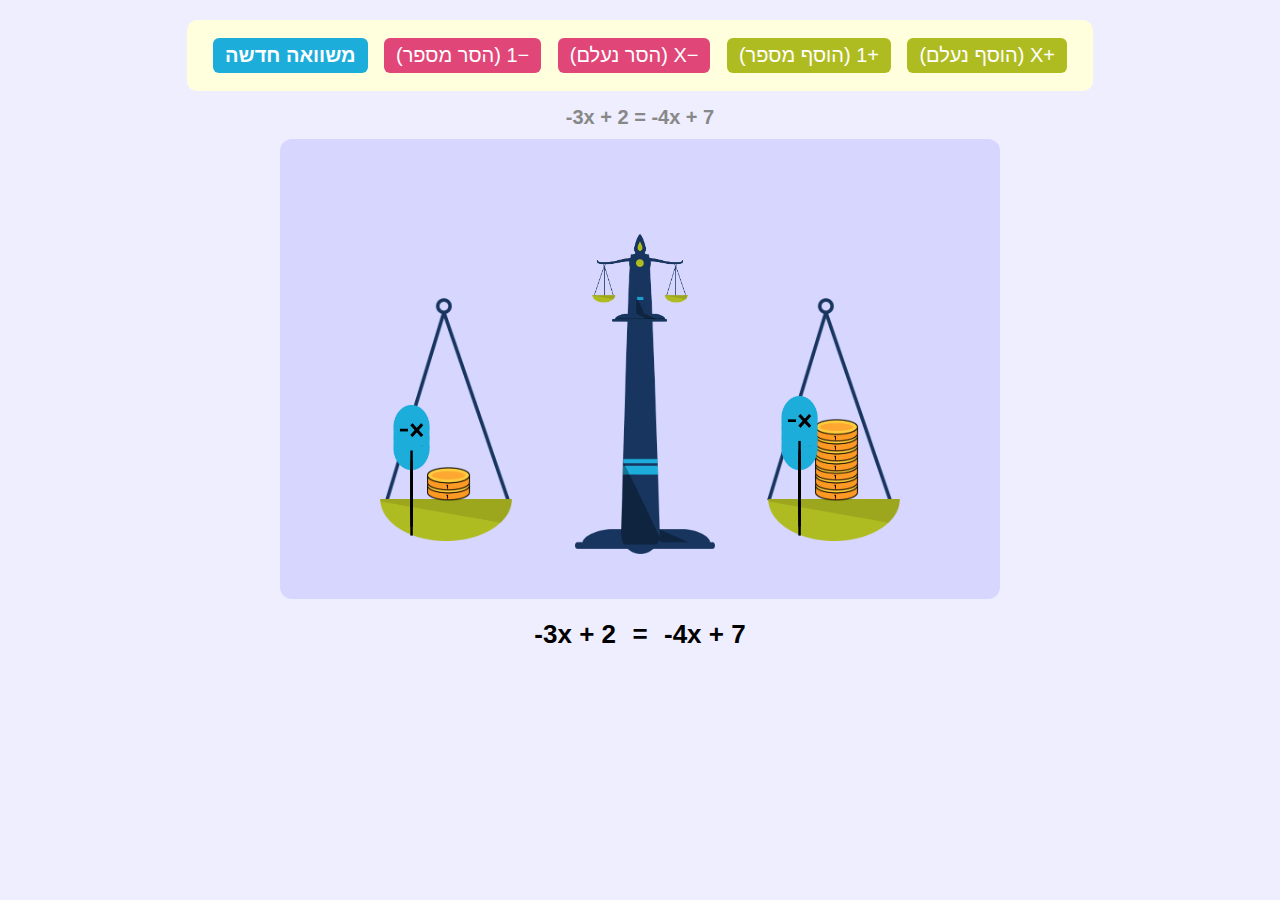
<file: index.html>
<!DOCTYPE html>
<html lang="he" dir="rtl">
<head>
  <meta charset="UTF-8">
  <title>מאזני השוויון</title>
  <meta name="viewport" content="width=device-width, initial-scale=1.0">
  <style>
    body {
      font-family: Arial, sans-serif;
      background-color: #eef;
      margin: 0;
      padding: 20px;
      text-align: center;
    }

    .btn {
      border: none;
      border-radius: 6px;
      color: white;
      font-size: 20px;
      margin: 6px;
      padding: 6px 12px;
      cursor: pointer;
    }

    .add { background-color: #afbc21; }
    .sub { background-color: #e14679; }
    .new { background-color: #1daddb; font-weight: bold; }

    #control-panel {
      background-color: #ffd;
      border-radius: 10px;
      display: inline-block;
      padding: 12px 20px;
      margin-bottom: 15px;
    }

    #originalEq {
      font: bold 20px Arial;
      color: #888;
      margin-bottom: 10px;
      direction: ltr;
      text-align: center;
    }

    #eq {
      font: bold 26px Arial;
      margin-top: 10px;
      direction: ltr;
      text-align: center;
    }

    .equation-part {
      display: inline-block;
      min-width: 100px;
    }

    #success {
      font: bold 28px Arial;
      color: blue;
      margin-top: 10px;
      display: none;
    }

    #balance-container {
      position: relative;
      width: 720px;
      height: 460px;
      margin: 0 auto 20px;
      background-color: hsl(240,100%,92%);
      border-radius: 12px;
    }

    #tip, #arm, #col, #base, .bowl, .holder {
      position: absolute;
      background-repeat: no-repeat;
      background-size: contain;
      background-position: center;
    }

    #tip {
      top: 95px;
      left: 345px;
      width: 30px;
      height: 40px;
      background-image: url("שפיץ עליון.png");
      z-index: 200;
    }

    #arm {
      top: 85px;
      left: 100px;
      width: 520px;
      height: 120px;
      background-image: url("מאזניים.png");
      z-index: 150;
      transition: transform 0.3s ease-in-out;
    }

    #col {
      top: 115px;
      left: 310px;
      width: 100px;
      height: 300px;
      background-image: url("עמוד.png");
      z-index: 100;
    }

    #base {
      bottom: 40px;
      left: 295px;
      width: 140px;
      height: 40px;
      background-image: url("בסיס.png");
      z-index: 90;
    }

    .holder {
      width: 125px;
      height: 700px;
      background-image: url("מחזיק כף.png");
      z-index: 80;
      transition: top 0.3s ease-in-out;
    }

    /* מיקום סופר צדדי */
    #holderLt { left: 105px; top: -90px; }
    #holderRt { left: 487px; top: -90px; }

    .bowl {
      width: 132px;
      height: 122px;
      background-image: url("כף.png");
      z-index: 110;
      transition: top 0.3s ease-in-out;
    }

    #bowlLt { left: 100px; top: 320px; }
    #bowlRt { left: 488px; top: 320px; }
  </style>
</head>
<body>

<div id="control-panel">
  <button onclick="chg(0,1)" class="btn add">+X (הוסף נעלם)</button>
  <button onclick="chg(1,1)" class="btn add">+1 (הוסף מספר)</button>
  <button onclick="chg(0,-1)" class="btn sub">−X (הסר נעלם)</button>
  <button onclick="chg(1,-1)" class="btn sub">−1 (הסר מספר)</button>
  <button onclick="newEq()" class="btn new">משוואה חדשה</button>
</div>

<div id="success">כל הכבוד!</div>
<div id="originalEq"></div>

<div id="balance-container">
  <div id="tip"></div>
  <div id="arm"></div>
  <div id="col"></div>
  <div id="holderLt" class="holder"></div>
  <div id="holderRt" class="holder"></div>
  <div id="bowlLt" class="bowl"></div>
  <div id="bowlRt" class="bowl"></div>
  <div id="base"></div>
</div>

<div id="eq">
  <span id="eqLt" class="equation-part"></span>
  <span>=</span>
  <span id="eqRt" class="equation-part"></span>
</div>

<script>
let my = { imgHome: '' };

function getRandomInt(min, max) {
  return Math.floor(Math.random() * (max - min + 1)) + min;
}

function eqFmt(a) {
  let [x, n] = a;
  let s = '';
  if (x !== 0) {
    if (x === -1) s += '−x';
    else if (x === 1) s += 'x';
    else s += x + 'x';
  }
  if (n !== 0) {
    if (n > 0 && s) s += ' + ' + n;
    else if (n > 0) s += n;
    else s += '−' + Math.abs(n);
  }
  return s || '0';
}

function newEq() {
  const xVal = getRandomInt(2, 6);
  my.bowlWts = [[1, 0], [0, xVal]];
  for (let i = 0; i < 2; i++) {
    const typ = i;
    let amt = getRandomInt(1, 4);
    if (getRandomInt(0, 1)) amt = -amt;
    my.bowlWts[0][typ] += amt;
    my.bowlWts[1][typ] += amt;
  }

  updateDisplay();
  document.getElementById("originalEq").textContent = eqFmt(my.bowlWts[0]) + " = " + eqFmt(my.bowlWts[1]);
}

function updateDisplay() {
  document.getElementById("eqLt").textContent = eqFmt(my.bowlWts[0]);
  document.getElementById("eqRt").textContent = eqFmt(my.bowlWts[1]);

  const ok = (my.bowlWts[0][0] === 1 && my.bowlWts[0][1] === 0);
  document.getElementById("success").style.display = ok ? 'block' : 'none';

  placeWts();
  tiltScale(2);
  setTimeout(() => tiltScale(-2), 300);
  setTimeout(() => tiltScale(0), 600);
}

function placeWts() {
  let bowls = ['bowlLt', 'bowlRt'];
  for (let b = 0; b < 2; b++) {
    let html = '';
    for (let i = 0; i < Math.abs(my.bowlWts[b][1]); i++) {
      let img = my.bowlWts[b][1] > 0 ? 'מטבע.png' : 'בלון מינוס 1.png';
      let top = my.bowlWts[b][1] > 0 ? 14 - i * 8 : -30 - i * 8;
      let width = my.bowlWts[b][1] > 0 ? '34%' : '26%';
      html += `<img src="${img}" style="position:absolute; width:${width}; top:${top}%; left:35%;">`;
    }
    for (let i = 0; i < Math.abs(my.bowlWts[b][0]); i++) {
      let img = my.bowlWts[b][0] > 0 ? 'קובית X.png' : 'בלון מינוס X.png';
      let top = my.bowlWts[b][0] > 0 ? 12 - i * 8 : -28 - i * 8;
      let width = my.bowlWts[b][0] > 0 ? '28%' : '28%';
      html += `<img src="${img}" style="position:absolute; width:${width}; top:${top}%; left:10%;">`;
    }
    document.getElementById(bowls[b]).innerHTML = html;
  }
}

function tiltScale(deg) {
  document.getElementById('arm').style.transform = 'rotate(' + 1.625 * deg + 'deg)';
  document.getElementById('bowlLt').style.top = 320 + 4 * -deg + 'px';
  document.getElementById('bowlRt').style.top = 320 + 4 * deg + 'px';
  document.getElementById('holderLt').style.top = -90 + 2 * -deg + 'px';
  document.getElementById('holderRt').style.top = -90 + 2 * deg + 'px';
}

function chg(type, val) {
  my.bowlWts[0][type] += val;
  my.bowlWts[1][type] += val;
  updateDisplay();
}

window.onload = newEq;
</script>
</body>
</html>
</file>
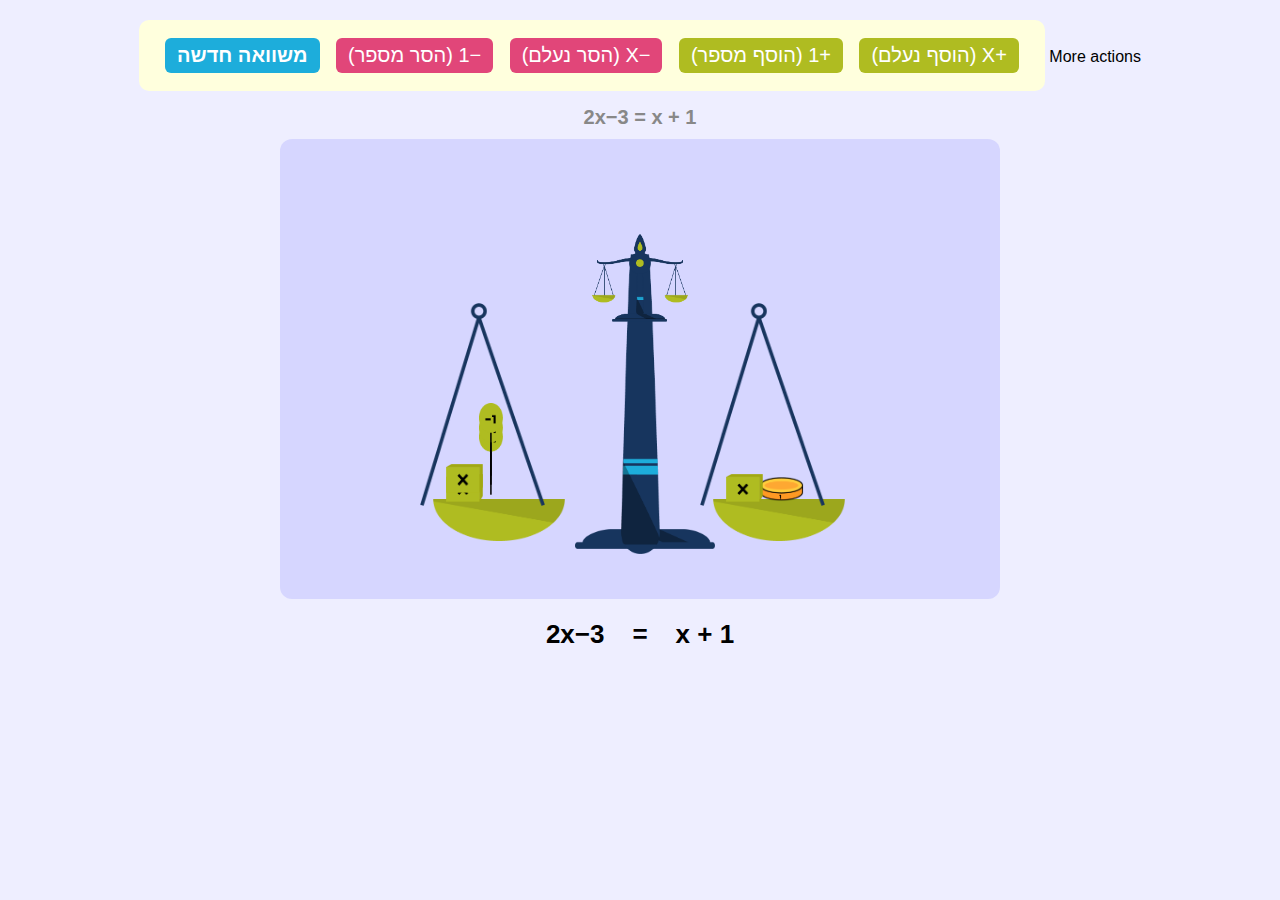
<file: index-new.html>
<!DOCTYPE html>More actions
<html lang="he" dir="rtl">
<head>
  <meta charset="UTF-8">
  <title>מאזני השוויון</title>
  <meta name="viewport" content="width=device-width, initial-scale=1.0">
  <style>
    body {
      font-family: Arial, sans-serif;
      background-color: #eef;
      margin: 0;
      padding: 20px;
      text-align: center;
    }
    .btn {
      border: none;
      border-radius: 6px;
      color: white;
      font-size: 20px;
      margin: 6px;
      padding: 6px 12px;
      cursor: pointer;
    }
    .add { background-color: #afbc21; }
    .sub { background-color: #e14679; }
    .new { background-color: #1daddb; font-weight: bold; }

    #control-panel {
      background-color: #ffd;
      border-radius: 10px;
      display: inline-block;
      padding: 12px 20px;
      margin-bottom: 15px;
    }

    #originalEq {
      font: bold 20px Arial;
      color: #888;
      margin-bottom: 10px;
      direction: ltr;
      text-align: center;
    }

    #eq {
      font: bold 26px Arial;
      margin-top: 10px;
      direction: ltr;
      text-align: center;
    }

    .equation-part {
      display: inline-block;
      min-width: 100px;
    }

    #success {
      font: bold 28px Arial;
      color: blue;
      margin-top: 10px;
      display: none;
    }

    #balance-container {
      position: relative;
      width: 720px;
      height: 460px;
      margin: 0 auto 20px;
      background-color: hsl(240,100%,92%);
      border-radius: 12px;
    }

    #tip, #arm, #col, #base, .bowl, .holder {
      position: absolute;
      background-repeat: no-repeat;
      background-size: contain;
      background-position: center;
    }

    #tip {
      top: 95px;
      left: 345px;
      width: 30px;
      height: 40px;
      background-image: url("שפיץ עליון.png");
      z-index: 200;
    }

    #arm {
      top: 85px;
      left: 100px;
      width: 520px;
      height: 120px;
      background-image: url("מאזניים.png");
      z-index: 150;
      transition: transform 0.3s ease-in-out;
    }

    #col {
      top: 115px;
      left: 310px;
      width: 100px;
      height: 300px;
      background-image: url("עמוד.png");
      z-index: 100;
    }

    #base {
      bottom: 40px;
      left: 295px;
      width: 140px;
      height: 40px;
      background-image: url("בסיס.png");
      z-index: 90;
    }

    .holder {
      width: 125px;
      height: 700px;
      background-image: url("מחזיק כף.png");
      z-index: 115;
      transition: top 0.3s ease-in-out;
    }

    #holderLt { left: 140px; top: -85px; }
    #holderRt { left: 420px; top: -85px; }

    .bowl {
      width: 132px;
      height: 122px;
      background-image: url("כף.png");
      z-index: 110;
      transition: top 0.3s ease-in-out;
    }

    #bowlLt { left: 153px; top: 320px; }
    #bowlRt { left: 433px; top: 320px; }

    .item {
      position: absolute;
      width: 18%;
    }

    .coin {
      top: 7%;
      left: 35%;
    }

    .cube {
      top: 14%;
      left: 10%;
    }

    .balloon {
      width: 10%;
      top: -12%;
      left: 40%;
    }
  </style>
</head>
<body>

<div id="control-panel">
  <button onclick="chg(0,1)" class="btn add">+X (הוסף נעלם)</button>
  <button onclick="chg(1,1)" class="btn add">+1 (הוסף מספר)</button>
  <button onclick="chg(0,-1)" class="btn sub">−X (הסר נעלם)</button>
  <button onclick="chg(1,-1)" class="btn sub">−1 (הסר מספר)</button>
  <button onclick="newEq()" class="btn new">משוואה חדשה</button>
</div>

<div id="success">כל הכבוד!</div>
<div id="originalEq"></div>

<div id="balance-container">
  <div id="tip"></div>
  <div id="arm"></div>
  <div id="col"></div>
  <div id="holderLt" class="holder"></div>
  <div id="holderRt" class="holder"></div>
  <div id="bowlLt" class="bowl"></div>
  <div id="bowlRt" class="bowl"></div>
  <div id="base"></div>
</div>

<div id="eq">
  <span id="eqLt" class="equation-part"></span>
  <span>=</span>
  <span id="eqRt" class="equation-part"></span>
</div>

<script>
let my = { imgHome: '' };

function getRandomInt(min, max) {
  return Math.floor(Math.random() * (max - min + 1)) + min;
}

function eqFmt(a) {
  let [x, n] = a;
  let s = '';
  if (x !== 0) {
    if (x === -1) s += '−x';
    else if (x === 1) s += 'x';
    else s += x + 'x';
  }
  if (n !== 0) {
    if (n > 0 && s) s += ' + ' + n;
    else if (n > 0) s += n;
    else s += '−' + Math.abs(n);
  }
  return s || '0';
}

function newEq() {
  const xVal = getRandomInt(2, 6);
  my.bowlWts = [[1, 0], [0, xVal]];
  for (let i = 0; i < 2; i++) {
    const typ = i;
    let amt = getRandomInt(1, 4);
    if (getRandomInt(0, 1)) amt = -amt;
    my.bowlWts[0][typ] += amt;
    my.bowlWts[1][typ] += amt;
  }

  updateDisplay();
  document.getElementById("originalEq").textContent = eqFmt(my.bowlWts[0]) + " = " + eqFmt(my.bowlWts[1]);
}

function updateDisplay() {
  document.getElementById("eqLt").textContent = eqFmt(my.bowlWts[0]);
  document.getElementById("eqRt").textContent = eqFmt(my.bowlWts[1]);

  const ok = (my.bowlWts[0][0] === 1 && my.bowlWts[0][1] === 0);
  document.getElementById("success").style.display = ok ? 'block' : 'none';

  placeWts();
  tiltScale(2);
  setTimeout(() => tiltScale(-2), 300);
  setTimeout(() => tiltScale(0), 600);
}

function placeWts() {
  let bowls = ['bowlLt', 'bowlRt'];
  for (let b = 0; b < 2; b++) {
    let html = '';
    for (let i = 0; i < Math.abs(my.bowlWts[b][1]); i++) {
      let img = my.bowlWts[b][1] > 0 ? 'מטבע.png' : 'בלון מינוס 1.png';
      let top = my.bowlWts[b][1] > 0 ? 14 - i * 8 : -30 - i * 8;
      let width = my.bowlWts[b][1] > 0 ? '34%' : '18%';
      html += `<img src="${img}" style="position:absolute; width:${width}; top:${top}%; left:35%;">`;
    }
    for (let i = 0; i < Math.abs(my.bowlWts[b][0]); i++) {
      let img = my.bowlWts[b][0] > 0 ? 'קובית X.png' : 'בלון מינוס X.png';
      let width = my.bowlWts[b][0] > 0 ? '28%' : '18%';
      html += `<img src="${img}" style="position:absolute; width:${width}; top:${12 - i * 8}%; left:10%;">`;
    }
    document.getElementById(bowls[b]).innerHTML = html;
  }
}

function tiltScale(deg) {
  document.getElementById('arm').style.transform = 'rotate(' + 1.625 * deg + 'deg)';
  document.getElementById('bowlLt').style.top = 320 + 4 * -deg + 'px';
  document.getElementById('bowlRt').style.top = 320 + 4 * deg + 'px';
  document.getElementById('holderLt').style.top = 85 + 2 * -deg + 'px';
  document.getElementById('holderRt').style.top = 85 + 2 * deg + 'px';
  document.getElementById('holderLt').style.top = -85 + 2 * -deg + 'px';
  document.getElementById('holderRt').style.top = -85 + 2 * deg + 'px';
}

function chg(type, val) {
  my.bowlWts[0][type] += val;
  my.bowlWts[1][type] += val;
  updateDisplay();
}

window.onload = newEq;
</script>
</body>
</html>
</file>
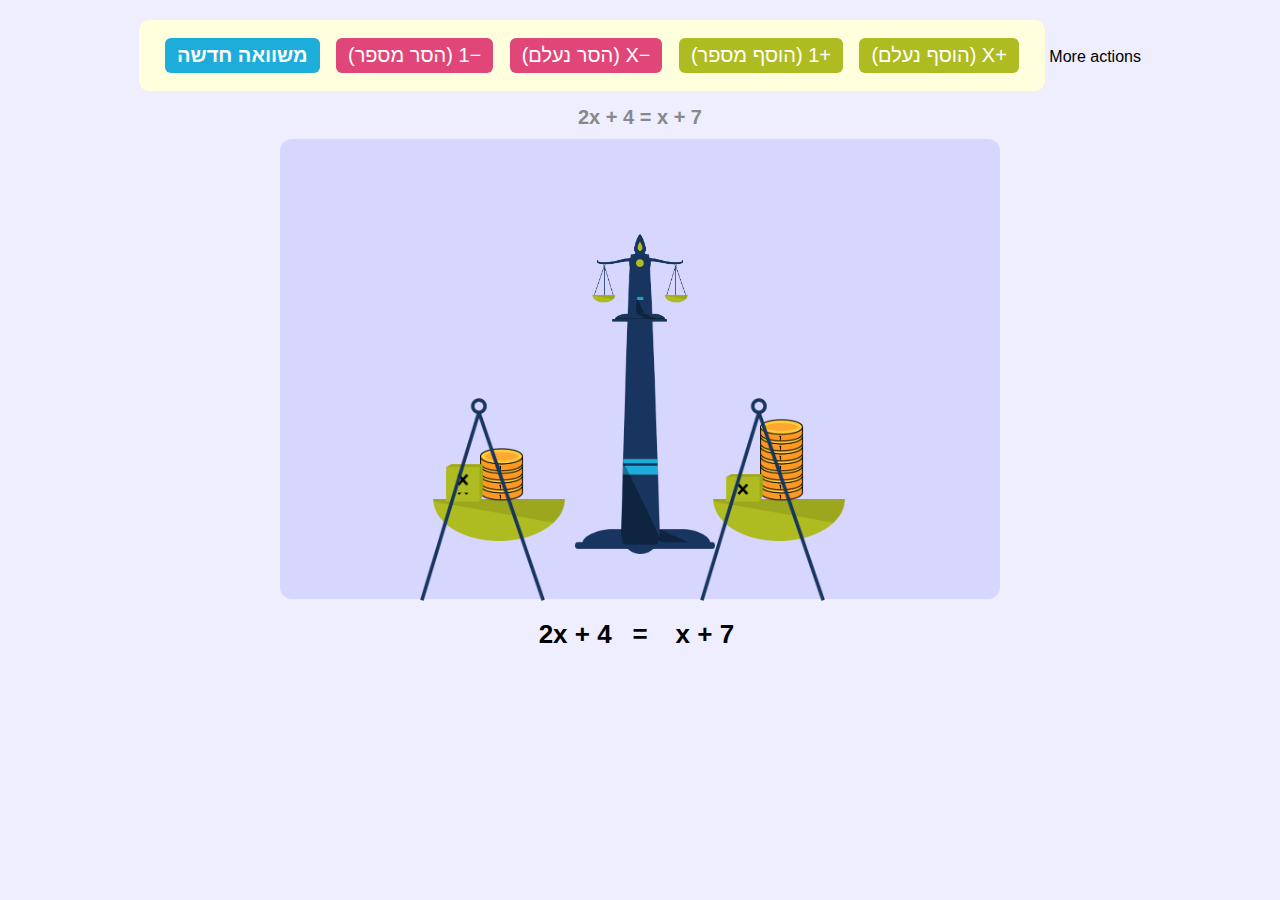
<file: index-old2.html>
<!DOCTYPE html>More actions
<html lang="he" dir="rtl">
<head>
  <meta charset="UTF-8">
  <title>מאזני השוויון</title>
  <meta name="viewport" content="width=device-width, initial-scale=1.0">
  <style>
    body {
      font-family: Arial, sans-serif;
      background-color: #eef;
      margin: 0;
      padding: 20px;
      text-align: center;
    }
    .btn {
      border: none;
      border-radius: 6px;
      color: white;
      font-size: 20px;
      margin: 6px;
      padding: 6px 12px;
      cursor: pointer;
    }
    .add { background-color: #afbc21; }
    .sub { background-color: #e14679; }
    .new { background-color: #1daddb; font-weight: bold; }

    #control-panel {
      background-color: #ffd;
      border-radius: 10px;
      display: inline-block;
      padding: 12px 20px;
      margin-bottom: 15px;
    }

    #originalEq {
      font: bold 20px Arial;
      color: #888;
      margin-bottom: 10px;
      direction: ltr;
      text-align: center;
    }

    #eq {
      font: bold 26px Arial;
      margin-top: 10px;
      direction: ltr;
      text-align: center;
    }

    .equation-part {
      display: inline-block;
      min-width: 100px;
    }

    #success {
      font: bold 28px Arial;
      color: blue;
      margin-top: 10px;
      display: none;
    }

    #balance-container {
      position: relative;
      width: 720px;
      height: 460px;
      margin: 0 auto 20px;
      background-color: hsl(240,100%,92%);
      border-radius: 12px;
    }

    #tip, #arm, #col, #base, .bowl, .holder {
      position: absolute;
      background-repeat: no-repeat;
      background-size: contain;
      background-position: center;
    }

    #tip {
      top: 95px;
      left: 345px;
      width: 30px;
      height: 40px;
      background-image: url("שפיץ עליון.png");
      z-index: 200;
    }

    #arm {
      top: 85px;
      left: 100px;
      width: 520px;
      height: 120px;
      background-image: url("מאזניים.png");
      z-index: 150;
      transition: transform 0.3s ease-in-out;
    }

    #col {
      top: 115px;
      left: 310px;
      width: 100px;
      height: 300px;
      background-image: url("עמוד.png");
      z-index: 100;
    }

    #base {
      bottom: 40px;
      left: 295px;
      width: 140px;
      height: 40px;
      background-image: url("בסיס.png");
      z-index: 90;
    }

    .holder {
      width: 125px;
      height: 700px;
      background-image: url("מחזיק כף.png");
      z-index: 115;
      transition: top 0.3s ease-in-out;
    }

    #holderLt { left: 140px; top: -200px; }
    #holderRt { left: 420px; top: -200px; }
    #holderLt { left: 140px; top: -80px; }
    #holderRt { left: 420px; top: -80px; }

    .bowl {
      width: 132px;
      height: 122px;
      background-image: url("כף.png");
      z-index: 110;
      transition: top 0.3s ease-in-out;
    }

    #bowlLt { left: 153px; top: 320px; }
    #bowlRt { left: 433px; top: 320px; }

    .item {
      position: absolute;
      width: 18%;
    }

    .coin {
      top: 7%;
      left: 35%;
    }

    .cube {
      top: 14%;
      left: 10%;
    }

    .balloon {
      width: 10%;
      top: -12%;
      left: 40%;
    }
  </style>
</head>
<body>

<div id="control-panel">
  <button onclick="chg(0,1)" class="btn add">+X (הוסף נעלם)</button>
  <button onclick="chg(1,1)" class="btn add">+1 (הוסף מספר)</button>
  <button onclick="chg(0,-1)" class="btn sub">−X (הסר נעלם)</button>
  <button onclick="chg(1,-1)" class="btn sub">−1 (הסר מספר)</button>
  <button onclick="newEq()" class="btn new">משוואה חדשה</button>
</div>

<div id="success">כל הכבוד!</div>
<div id="originalEq"></div>

<div id="balance-container">
  <div id="tip"></div>
  <div id="arm"></div>
  <div id="col"></div>
  <div id="holderLt" class="holder"></div>
  <div id="holderRt" class="holder"></div>
  <div id="bowlLt" class="bowl"></div>
  <div id="bowlRt" class="bowl"></div>
  <div id="base"></div>
</div>

<div id="eq">
  <span id="eqLt" class="equation-part"></span>
  <span>=</span>
  <span id="eqRt" class="equation-part"></span>
</div>

<script>
let my = { imgHome: '' };

function getRandomInt(min, max) {
  return Math.floor(Math.random() * (max - min + 1)) + min;
}

function eqFmt(a) {
  let [x, n] = a;
  let s = '';
  if (x !== 0) {
    if (x === -1) s += '−x';
    else if (x === 1) s += 'x';
    else s += x + 'x';
  }
  if (n !== 0) {
    if (n > 0 && s) s += ' + ' + n;
    else if (n > 0) s += n;
    else s += '−' + Math.abs(n);
  }
  return s || '0';
}

function newEq() {
  const xVal = getRandomInt(2, 6);
  my.bowlWts = [[1, 0], [0, xVal]];
  for (let i = 0; i < 2; i++) {
    const typ = i;
    let amt = getRandomInt(1, 4);
    if (getRandomInt(0, 1)) amt = -amt;
    my.bowlWts[0][typ] += amt;
    my.bowlWts[1][typ] += amt;
  }

  updateDisplay();
  document.getElementById("originalEq").textContent = eqFmt(my.bowlWts[0]) + " = " + eqFmt(my.bowlWts[1]);
}

function updateDisplay() {
  document.getElementById("eqLt").textContent = eqFmt(my.bowlWts[0]);
  document.getElementById("eqRt").textContent = eqFmt(my.bowlWts[1]);

  const ok = (my.bowlWts[0][0] === 1 && my.bowlWts[0][1] === 0);
  document.getElementById("success").style.display = ok ? 'block' : 'none';

  placeWts();
  tiltScale(2);
  setTimeout(() => tiltScale(-2), 300);
  setTimeout(() => tiltScale(0), 600);
}

function placeWts() {
  let bowls = ['bowlLt', 'bowlRt'];
  for (let b = 0; b < 2; b++) {
    let html = '';
    for (let i = 0; i < Math.abs(my.bowlWts[b][1]); i++) {
      let img = my.bowlWts[b][1] > 0 ? 'מטבע.png' : 'בלון מינוס 1.png';
      let top = my.bowlWts[b][1] > 0 ? 14 - i * 8 : -30 - i * 8;
      let width = my.bowlWts[b][1] > 0 ? '34%' : '18%';
      html += `<img src="${img}" style="position:absolute; width:${width}; top:${top}%; left:35%;">`;
    }
    for (let i = 0; i < Math.abs(my.bowlWts[b][0]); i++) {
      let img = my.bowlWts[b][0] > 0 ? 'קובית X.png' : 'בלון מינוס X.png';
      html += `<img src="${img}" style="position:absolute; width:28%; top:${12 - i * 8}%; left:10%;">`;
    }
    document.getElementById(bowls[b]).innerHTML = html;
  }
}

function tiltScale(deg) {
  document.getElementById('arm').style.transform = 'rotate(' + 1.625 * deg + 'deg)';
  document.getElementById('bowlLt').style.top = 320 + 4 * -deg + 'px';
  document.getElementById('bowlRt').style.top = 320 + 4 * deg + 'px';
  document.getElementById('holderLt').style.top = 10 + 2 * -deg + 'px';
  document.getElementById('holderRt').style.top = 10 + 2 * deg + 'px';
}

function chg(type, val) {
  my.bowlWts[0][type] += val;
  my.bowlWts[1][type] += val;
  updateDisplay();
}

window.onload = newEq;
</script>
</body>
</html>
</file>
